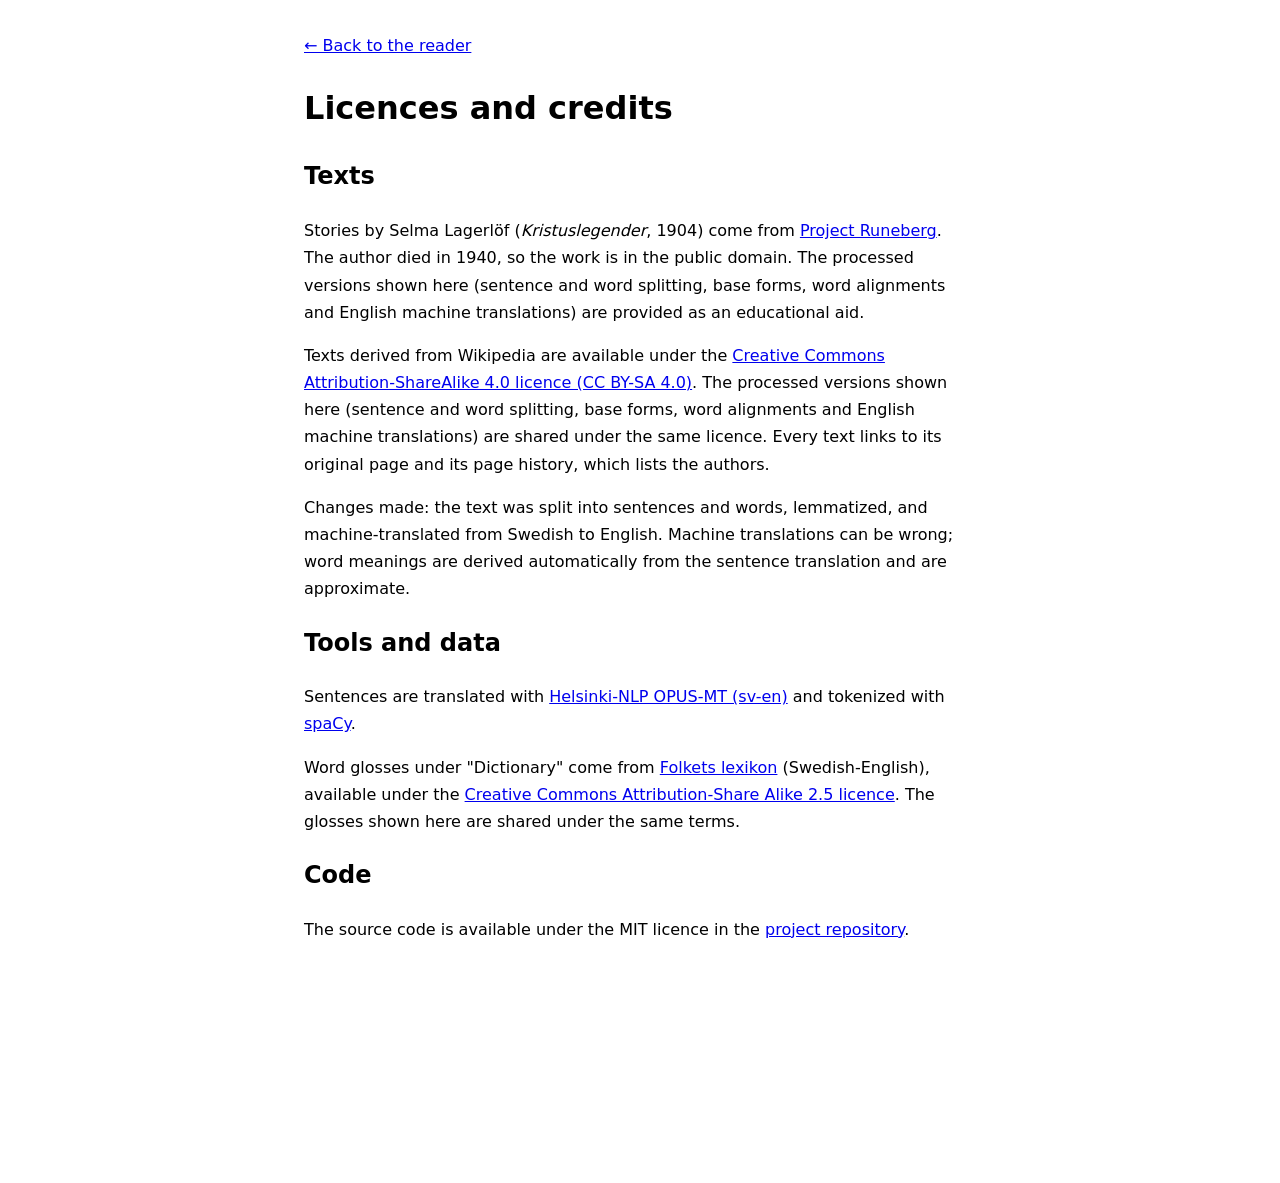
<file: reader/licenses.html>
<!doctype html>
<html lang="en">
<head>
  <meta charset="utf-8">
  <meta name="viewport" content="width=device-width, initial-scale=1">
  <title>Licences and credits - Swedish Reader</title>
  <link rel="stylesheet" href="style.css">
</head>
<body>
  <main>
    <p><a href="./">&larr; Back to the reader</a></p>
    <h1>Licences and credits</h1>
    <h2>Texts</h2>
    <p>Stories by Selma Lagerlöf (<em>Kristuslegender</em>, 1904) come from
      <a href="https://runeberg.org/kristleg/" rel="noopener">Project Runeberg</a>. The author died in 1940, so the work is in
      the public domain. The processed versions shown here (sentence and word splitting, base forms, word alignments and
      English machine translations) are provided as an educational aid.</p>
    <p>Texts derived from Wikipedia are available under the
      <a href="https://creativecommons.org/licenses/by-sa/4.0/" rel="noopener">Creative Commons Attribution-ShareAlike 4.0 licence (CC BY-SA 4.0)</a>.
      The processed versions shown here (sentence and word splitting, base forms, word alignments and English
      machine translations) are shared under the same licence. Every text links to its original page and its page
      history, which lists the authors.</p>
    <p>Changes made: the text was split into sentences and words, lemmatized, and machine-translated from Swedish to
      English. Machine translations can be wrong; word meanings are derived automatically from the sentence
      translation and are approximate.</p>
    <h2>Tools and data</h2>
    <p>Sentences are translated with <a href="https://huggingface.co/Helsinki-NLP/opus-mt-sv-en" rel="noopener">Helsinki-NLP OPUS-MT (sv-en)</a>
      and tokenized with <a href="https://spacy.io/" rel="noopener">spaCy</a>.</p>
    <p>Word glosses under "Dictionary" come from
      <a href="https://folkets-lexikon.csc.kth.se/" rel="noopener">Folkets lexikon</a> (Swedish-English), available under the
      <a href="https://creativecommons.org/licenses/by-sa/2.5/" rel="noopener">Creative Commons Attribution-Share Alike 2.5 licence</a>.
      The glosses shown here are shared under the same terms.</p>
    <h2>Code</h2>
    <p>The source code is available under the MIT licence in the
      <a href="https://github.com/Shirizly/SwedReader" rel="noopener">project repository</a>.</p>
  </main>
</body>
</html>
</file>
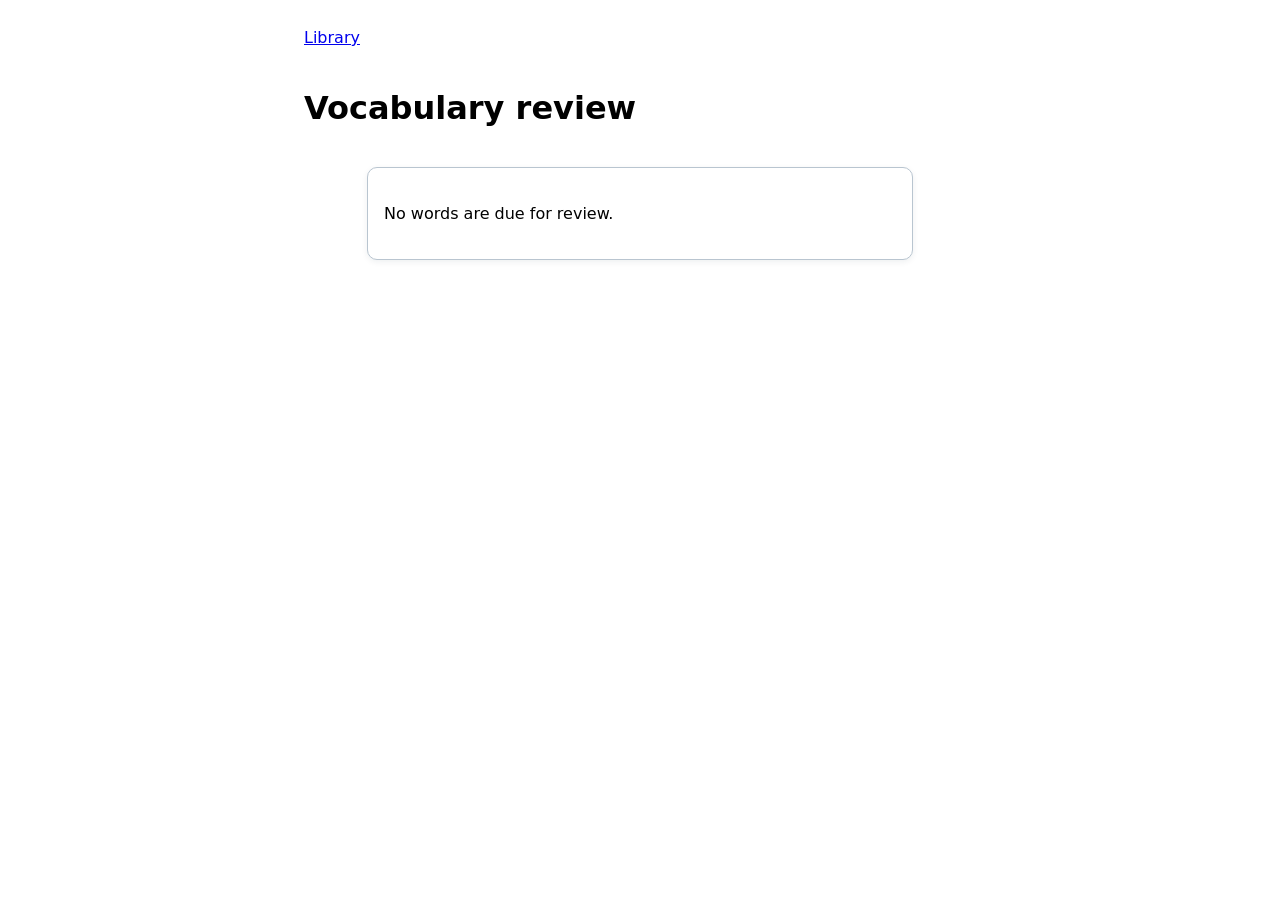
<file: reader/quiz.html>
<!doctype html>
<html lang="en">
<head>
  <meta charset="utf-8">
  <meta name="viewport" content="width=device-width, initial-scale=1">
  <title>Vocabulary review</title>
  <link rel="stylesheet" href="style.css?v=5">
</head>
<body>
  <main>
    <nav class="reader-header"><a href="index.html">Library</a></nav>
    <h1>Vocabulary review</h1>
    <p id="quiz-error" class="error" role="alert" hidden></p>
    <section id="quiz" class="quiz-card" aria-live="polite">
      <p id="quiz-progress" class="muted"></p>
      <h2 id="quiz-prompt"></h2>
      <p id="quiz-source" class="muted"></p>
      <button id="reveal-answer" class="button" type="button">Show meaning</button>
      <div id="quiz-answer" hidden>
        <p id="quiz-meaning" class="meaning"></p>
        <p id="quiz-surface" class="muted"></p>
        <button id="remembered" class="button button-secondary" type="button">Remembered</button>
        <button id="forgotten" class="button" type="button">Forgot</button>
      </div>
    </section>
  </main>
  <script src="tracker.js?v=5"></script>
  <script src="quiz.js?v=5"></script>
</body>
</html>
</file>
<file: reader/style.css>
[hidden] { display: none !important; }
body { font-family: system-ui, sans-serif; margin: 0; line-height: 1.7; }
main { max-width: 42rem; margin: 0 auto; padding: 1rem 1rem 14rem; }
.audio-player-bar { position: sticky; top: 0; z-index: 5; padding: .55rem max(1rem, calc((100% - 44rem) / 2)); background: #f0f4f8; border-bottom: 1px solid #b9c5d0; box-shadow: 0 2px 6px #142a3b18; }
.audio-controls { display: flex; align-items: center; gap: .5rem; }
.audio-controls button { min-width: 2.6rem; min-height: 2.5rem; border: 1px solid #aab8c6; border-radius: 5px; background: #fff; font: inherit; cursor: pointer; }
.audio-controls button:hover { background: #e3edf7; }
.audio-controls button:disabled, .audio-speed-toggle:disabled { opacity: .55; cursor: not-allowed; }
.audio-speed { position: relative; margin-left: auto; }
.audio-speed-toggle { min-height: 2.35rem; padding: .25rem .55rem; border: 1px solid #aab8c6; border-radius: 5px; background: #fff; font: inherit; white-space: nowrap; cursor: pointer; }
.audio-speed-toggle:hover { background: #e3edf7; }
.audio-speed-popover { position: absolute; top: calc(100% + .45rem); right: 0; z-index: 10; box-sizing: border-box; width: min(18rem, calc(100vw - 2rem)); padding: .65rem .8rem .55rem; border: 1px solid #aab8c6; border-radius: 6px; background: #fff; box-shadow: 0 3px 10px #142a3b30; }
.audio-speed-heading { display: flex; justify-content: space-between; align-items: center; gap: .75rem; font-size: .85rem; }
.audio-speed-popover output { font-variant-numeric: tabular-nums; }
.audio-speed-popover input[type="range"] { width: 100%; margin: .45rem 0 0; }
.audio-player-bar input[type="range"] { display: block; width: 100%; margin: .35rem 0 0; accent-color: #1565c0; }
.audio-status-row { display: flex; justify-content: space-between; gap: 1rem; font-size: .78rem; line-height: 1.4; color: #455a64; }
.audio-active { background: #dbeafe; border-radius: 3px; box-shadow: 0 0 0 2px #dbeafe; }
#error { background: #fde8e8; color: #900; padding: .5rem 1rem; border-radius: 4px; }
.error { background: #fde8e8; color: #900; padding: .5rem 1rem; border-radius: 4px; }
.reader-header { display: flex; align-items: center; gap: 1rem; padding: .5rem 0; flex-wrap: wrap; }
.reader-header label { display: flex; align-items: center; gap: .5rem; }
.dashboard { display: flex; gap: 1.5rem; flex-wrap: wrap; background: #f0f4f8; padding: .25rem 1rem; border-radius: 8px; }
.home-actions { margin: 1.25rem 0 2.25rem; }
.story-grid { display: grid; grid-template-columns: repeat(auto-fill, minmax(15rem, 1fr)); gap: 1rem; }
.story-card, .quiz-card { border: 1px solid #b9c5d0; border-radius: 10px; padding: 1rem; background: #fff; box-shadow: 0 2px 6px #142a3b12; }
.story-card { display: flex; flex-direction: column; align-items: flex-start; }
.story-card h3 { margin: 0 0 .5rem; }
.story-card p { margin: .4rem 0; }
.source-tag { display: inline-block; padding: .1rem .5rem; border-radius: 1rem; background: #eee; font-size: .85rem; }
.card-actions { display: flex; gap: .5rem; flex-wrap: wrap; }
.button { display: inline-block; border: 0; border-radius: 4px; padding: .6rem .9rem; background: #1565c0; color: #fff; font: inherit; text-decoration: none; cursor: pointer; }
.button-secondary { background: #388e3c; }
.button:focus-visible, a:focus-visible, select:focus-visible { outline: 3px solid #ffbf00; outline-offset: 2px; }
.audio-controls button:focus-visible, .audio-player-bar input:focus-visible { outline: 3px solid #ffbf00; outline-offset: 2px; }
.quiz-card { max-width: 32rem; margin: 2rem auto; }
.meaning { font-size: 1.3rem; font-weight: 600; }
.reading-complete { margin-top: 2rem; padding: 1rem; background: #e8f5e9; border-radius: 8px; }
.reading-complete a { font-weight: 600; }
.word { cursor: pointer; border-radius: 3px; }
.word:hover, .word:focus-visible { background: #fff3b0; outline: none; }
.word.active, .word.in-group { background: #ffd966; }
.sentence-hl { background: #dbeafe; border-radius: 3px; }
.sentence-hl .word.active, .sentence-hl .word.in-group { background: #ffd966; }
#byline { margin: -.5rem 0 1rem; }
#attribution { margin-top: 2rem; font-size: .8em; color: #666; }
#panel { position: fixed; right: 1rem; bottom: 1rem; width: 18rem; max-width: calc(100% - 2rem);
  background: #fff; border: 1px solid #ccc; box-shadow: 0 2px 10px #0003; border-radius: 8px; padding: .75rem 1rem; }
#panel p { margin: .25rem 0; }
#panel .meaning { font-size: 1.2rem; font-weight: 600; }
#panel .sentence-translation { background: #eff6ff; padding: .4rem .5rem; border-radius: 4px; margin-top: .5rem; }
#panel button { margin: .5rem .5rem 0 0; cursor: pointer; }
.muted { color: #777; }
@media (max-width: 600px) {
  .audio-player-bar { padding: .5rem .65rem; }
  .audio-controls { gap: .35rem; flex-wrap: wrap; }
  .audio-controls button { min-width: 2.35rem; min-height: 2.75rem; }
  .audio-speed-toggle { min-height: 2.75rem; }
  .audio-speed-popover { width: min(18rem, calc(100vw - 1.3rem)); }
  .audio-status-row { font-size: .72rem; }
  .dashboard { display: block; }
  .story-grid { grid-template-columns: 1fr; gap: .85rem; }
  .story-card { border-width: 2px; padding: 1rem 1.1rem; }
  .card-actions { width: 100%; flex-direction: column; gap: .65rem; margin-top: .4rem; }
  .card-actions .button { width: auto; text-align: center; }
  .home-actions { margin: 1.5rem 0 2.5rem; }
  .site-links { margin-top: 2rem; padding-top: 1rem; border-top: 1px solid #d8dee5; }
  .site-links a { display: inline-block; padding: .35rem 0; }
  #panel { left: 0; right: 0; bottom: 0; width: auto; max-width: none; border-radius: 12px 12px 0 0; }
}
</file>
